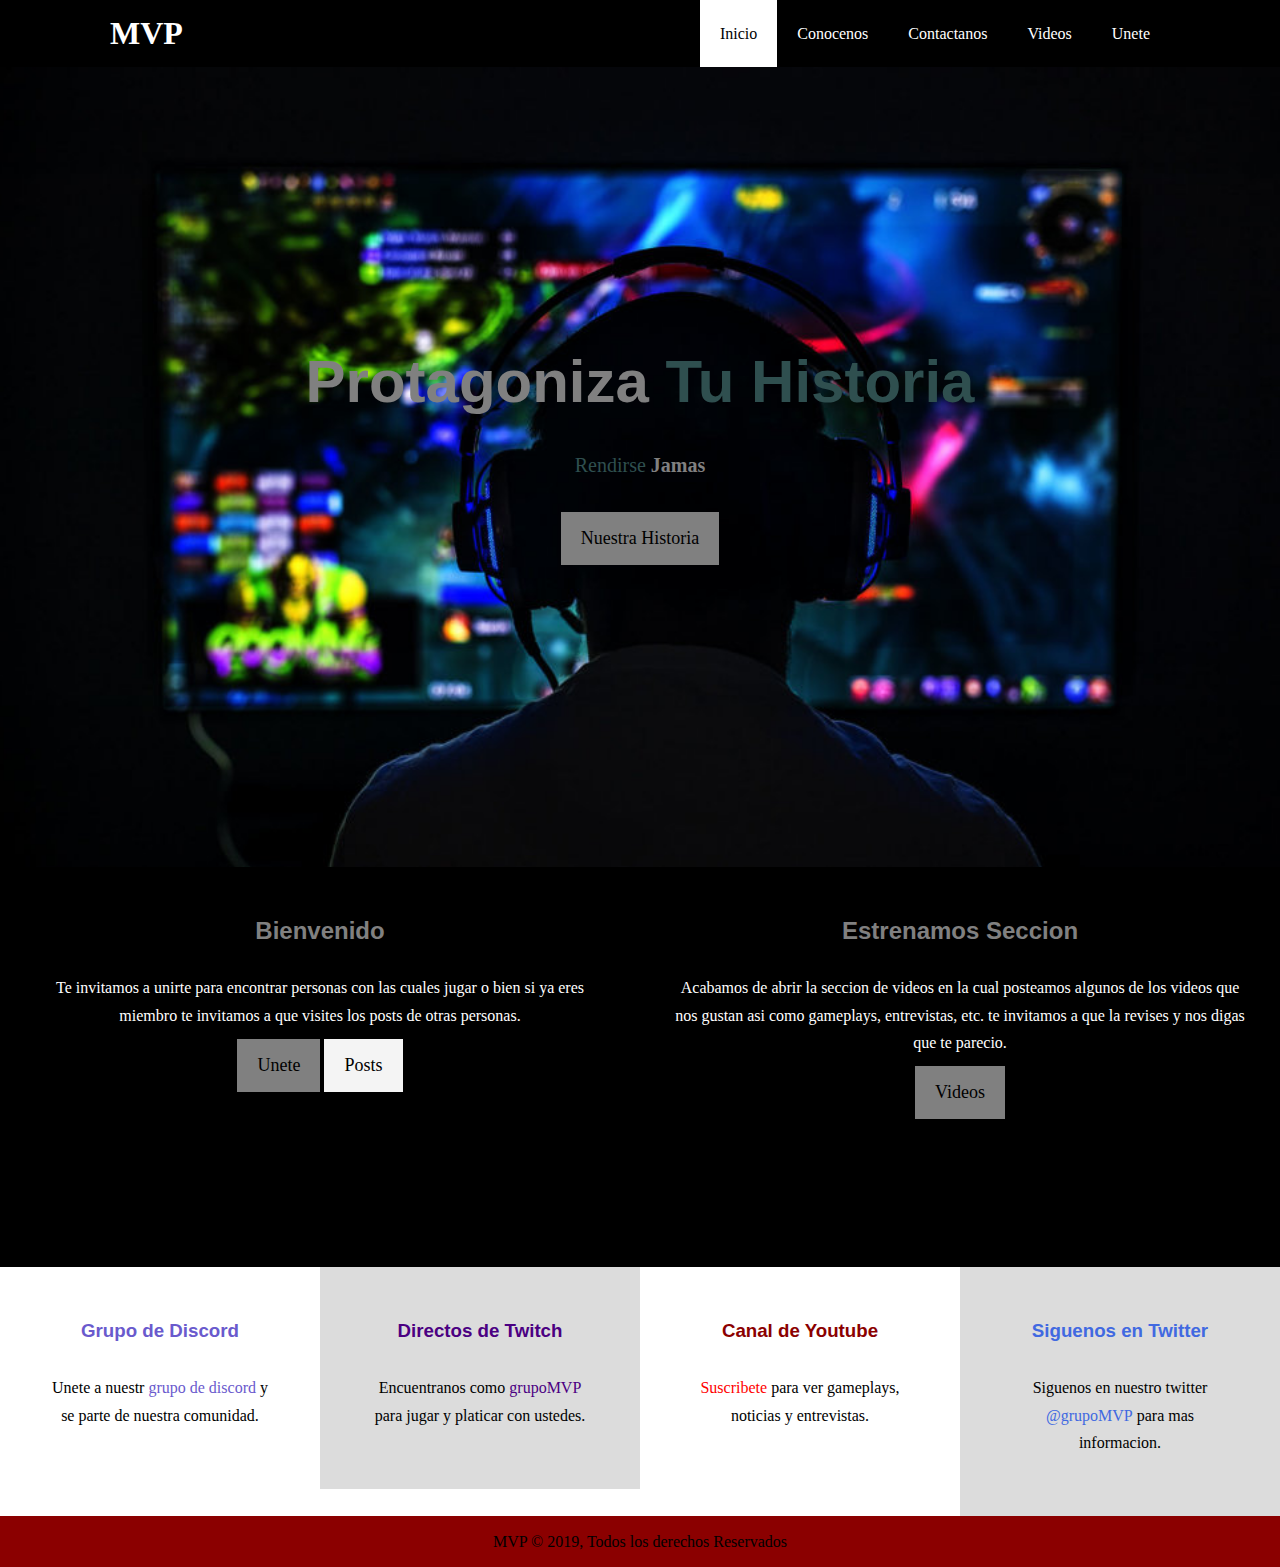
<file: index.html>
<!DOCTYPE html>
<html lang="en">
<head>
  <meta charset="UTF-8">
  <meta name="viewport" content="width=device-width, initial-scale=1.0">
  <meta http-equiv="X-UA-Compatible" content="ie=edge">
  <meta name="description" content="Desarrolladora BFD">
  <meta name="keywords" content="Juegos,Videojuegos,Entretenimiento">
  <title>MVP | Gaming</title>
  <link rel='stylesheet' href='https://use.fontawesome.com/releases/v5.7.0/css/all.css' integrity='sha384-lZN37f5QGtY3VHgisS14W3ExzMWZxybE1SJSEsQp9S+oqd12jhcu+A56Ebc1zFSJ' crossorigin='anonymous'>
  <link rel="stylesheet" type="text/css" href="./css/Styles.css">
</head>
<body>
  <header>
    <nav id="navbar">
      <div class="container">
        <h1 class="logo" title="MVP Gaming"><i class='fab fa-teamspeak' style="color:red"></i><a href="index.html">MVP</a></h1>
        <ul>
          <li><a class="current" href="index.html"><i class='fas fa-ghost' style="color:blue"></i> Inicio</a></li>
          <li><a href="about.html">Conocenos</a></li>
          <li><a href="Contacto.html">Contactanos</a></li>
            <li><a href="videos.html">Videos</a></li>
            <li><a href="Registro.html">Unete</a></li>
        </ul>
      </div>
    </nav>
  </header>
  <div id="welcome">
    <div class="container">
      <div class="welcome-content">
        <br>
        <br>
        <br>
        <br>
        <h1><span class="text-primary">Protagoniza</span> Tu Historia</h1>
        <p class="lead">Rendirse <span class="text-primary"><b>Jamas</b></span></p>
        <a href="about.html" class="btn">Nuestra Historia</a>
      </div>
    </div>
  </div>
  <section id="home-info" class="bg-dark">
    <div class="info-content1">
    <h2>
      <span class="text-primary">Bienvenido</span>
    </h2>
    <p>Te invitamos a unirte para encontrar personas con las cuales jugar o bien si ya eres miembro te invitamos a que visites los posts de otras personas.</p>
    <a href="/Registro.html" class="btn btn-dark">Unete</a> <a href="https://www.reddit.com/r/gaming/" target="blank" class="btn btn-light">Posts</a>
  </div>
   <div class="info-content1">
     <h2>
       <span class="text-primary">Estrenamos Seccion</span>
     </h2>
     <p>Acabamos de abrir la seccion de videos en la cual posteamos algunos de los videos que nos gustan asi como gameplays, entrevistas, etc. te invitamos a que la revises y nos digas que te parecio.</p>
     <a href="/Videos.html" class="btn btn-dark">Videos</a>
   </div>
  <section id="features">
    <div class="box bg-light"  style="width:25%">
      <i class="fab fa-discord fa-3x" style="color:SlateBlue"></i>
      <h3 style="color:SlateBlue">Grupo de Discord</h3>
      <p>Unete a nuestr <a href="https://discordapp.com/" target="_blank" style="color:SlateBlue">grupo de discord</a> y se parte de nuestra comunidad.</p>
    </div>
    <div class="box bg-primary"  style="width:25%">
      <i class="fab fa-twitch fa-3x" style="color:Indigo"></i>
      <h3 style="color:Indigo">Directos de Twitch</h3>
      <p>Encuentranos como <a href="https://www.twitch.com" target="_blank" style="color:Indigo">grupoMVP</a> para jugar y platicar con ustedes.</p>
    </div>
    <div class="box bg-light"  style="width:25%">
      <i class="fab fa-youtube fa-3x" style="color:red"></i>
      <h3 style="color:darkred">Canal de Youtube</h3>
      <p><a href="https://www.youtube.com" target="_blank" style="color:red">Suscribete</a> para ver gameplays, noticias y entrevistas.</p>
    </div>
    <div class="box bg-primary" style="width:25%">
      <i class="fab fa-twitter fa-3x" style="color:RoyalBlue"></i>
      <h3 style="color:RoyalBlue">Siguenos en Twitter</h3>
      <p>Siguenos en nuestro twitter <a href="https://www.twitter.com" target="_blank" style="color:RoyalBlue">@grupoMVP</a> para mas informacion.</p>
    </div>
  </section>
  <div class="clr"></div>
  <footer id="main-footer">
    <p>MVP &copy; 2019, Todos los derechos Reservados</p>
  </footer>
</file>
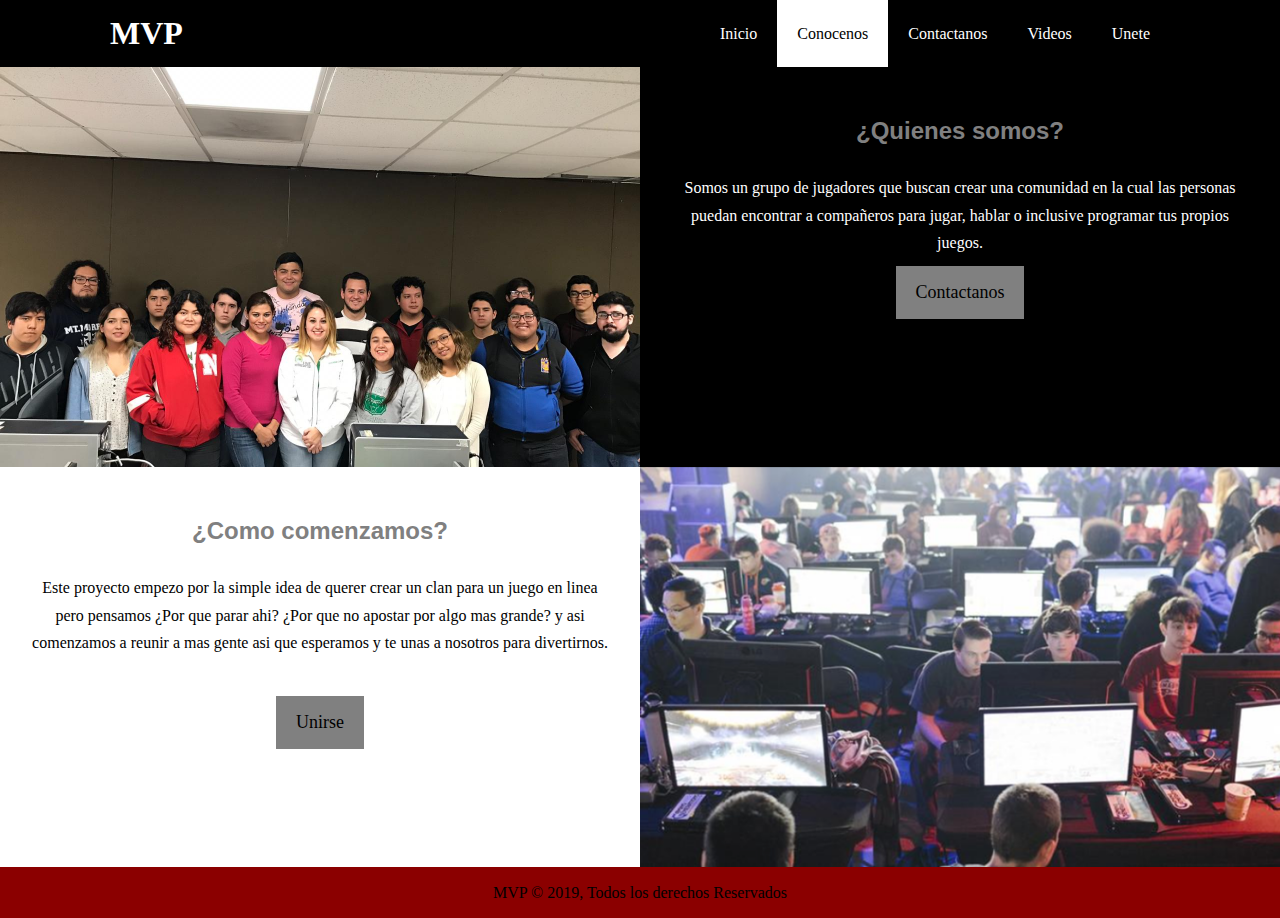
<file: about.html>
<!DOCTYPE html>
<html lang="en">
<head>
  <meta charset="UTF-8">
  <meta name="viewport" content="width=device-width, initial-scale=1.0">
  <meta http-equiv="X-UA-Compatible" content="ie=edge">
  <meta name="description" content="Desarrolladora BFD">
  <meta name="keywords" content="Juegos,Videojuegos,Entretenimiento">
  <title>MVP | Nosotros</title>
  <link rel='stylesheet' href='https://use.fontawesome.com/releases/v5.7.0/css/all.css' integrity='sha384-lZN37f5QGtY3VHgisS14W3ExzMWZxybE1SJSEsQp9S+oqd12jhcu+A56Ebc1zFSJ' crossorigin='anonymous'>
  <link rel="stylesheet" type="text/css" href="./css/Styles.css">
</head>
<body>
  <header>
    <nav id="navbar">
      <div class="container">
        <h1 class="logo" title="MVP Gaming"><i class='fab fa-teamspeak' style="color:red"></i><a href="index.html">MVP</a></h1>
        <ul>
          <li><a href="index.html">Inicio</a></li>
          <li><a class="current" href="about.html"><i class='fas fa-ghost' style="color:pink"></i> Conocenos</a></li>
          <li><a href="Contacto.html">Contactanos</a></li>
            <li><a href="videos.html">Videos</a></li>
            <li><a href="Registro.html">Unete</a></li>
        </ul>
      </div>
    </nav>
  </header>
  <section id="home-info" class="bg-dark">
   <div class="img"></div>
   <div class="info-content1">
     <h2>
       <span class="text-primary">¿Quienes somos?</span>
     </h2>
     <p>Somos un grupo de jugadores que buscan crear una comunidad en la cual las personas puedan encontrar a compañeros para jugar, hablar o inclusive programar tus propios juegos.</p>
     <a href="/Contacto.html" class="btn btn-dark">Contactanos</a>
   </div>
     </section>
     <section id="home-info" class="bg-light">
      <div class="img1"></div>
   <div class="info-content">
     <h2>
       <span class="text-primary">¿Como comenzamos?</span>
     </h2>
     <p>Este proyecto empezo por la simple idea de querer crear un clan para un juego en linea pero pensamos ¿Por que parar ahi? ¿Por que no apostar por algo mas grande? y asi comenzamos a reunir a mas gente asi que esperamos y te unas a nosotros para divertirnos.</p>
     <a href="/Registro.html" class="btn btn-dark">Unirse</a>
   </div>
  </section>
  <div class="clr"></div>
  <footer id="main-footer">
    <p>MVP &copy; 2019, Todos los derechos Reservados</p>
  </footer>
</file>
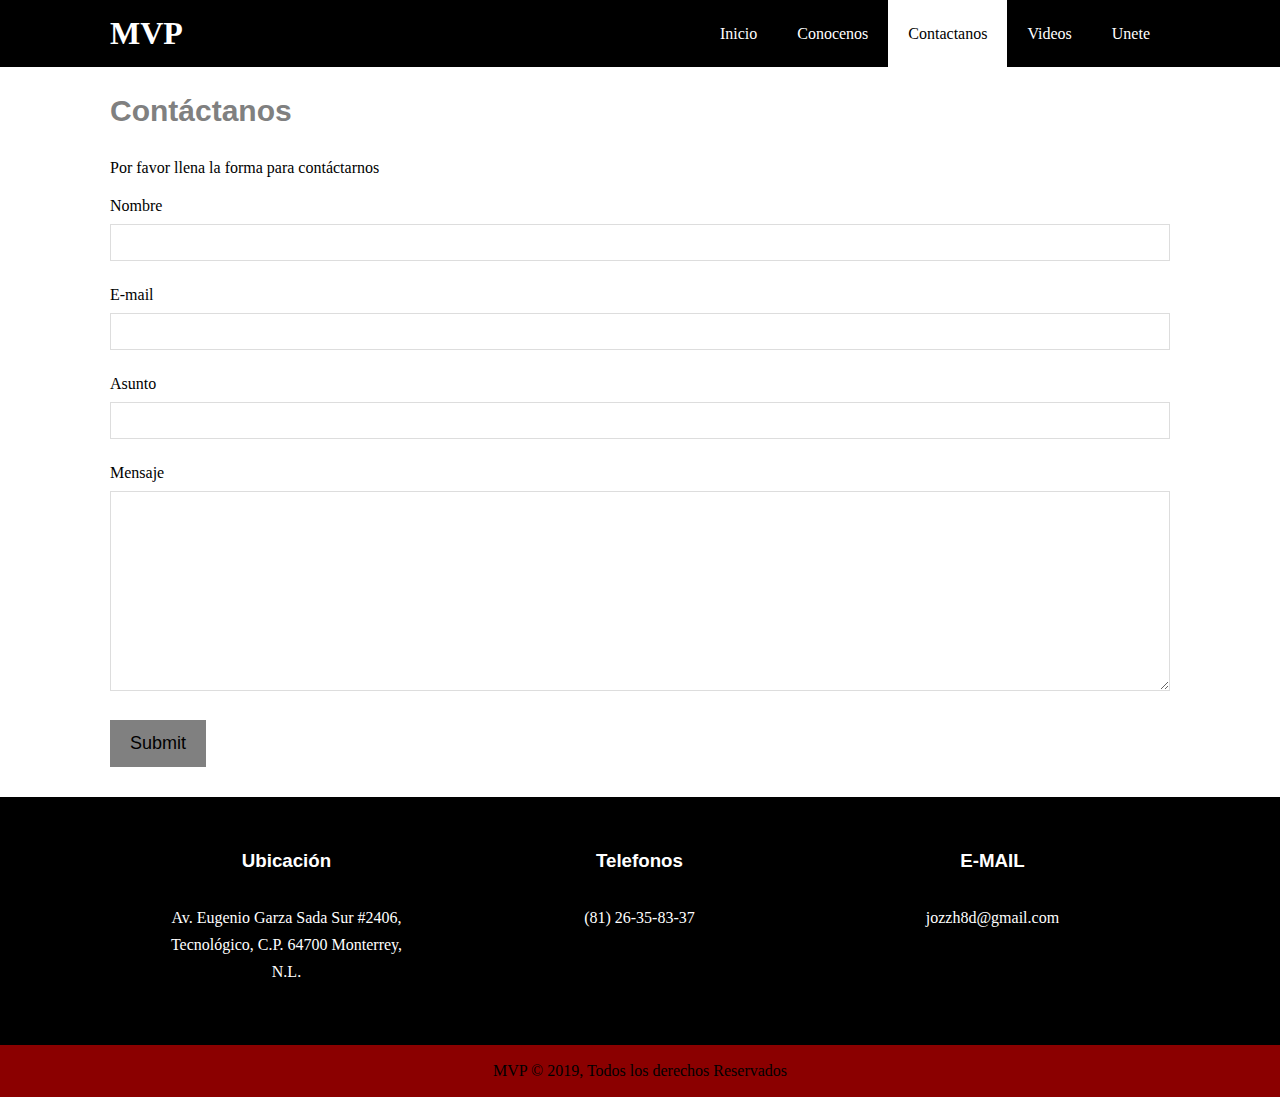
<file: Contacto.html>
<!DOCTYPE html>
<html lang="en">
<head>
  <meta charset="UTF-8">
  <meta name="viewport" content="width=device-width, initial-scale=1.0">
  <meta http-equiv="X-UA-Compatible" content="ie=edge">
  <meta name="description" content="Desarrolladora BFD">
  <meta name="keywords" content="Juegos,Videojuegos,Entretenimiento">
  <title>MVP | Contacto</title>
  <link rel="stylesheet" href="https://use.fontawesome.com/releases/v5.7.2/css/all.css" integrity="sha384-fnmOCqbTlWIlj8LyTjo7mOUStjsKC4pOpQbqyi7RrhN7udi9RwhKkMHpvLbHG9Sr" crossorigin="anonymous">
  <link rel="stylesheet" type="text/css" href="./css/Styles.css">
</head>
<body>
    <form action="mailto:thealezroc@gmail.com" method="post" enctype="Text/plain">
  <header>
    <nav id="navbar">
      <div class="container">
        <h1 class="logo" title="MVP Gaming"><i class='fab fa-teamspeak' style="color:red"></i><a href="index.html">MVP</a></h1>
        <ul>
          <li><a href="index.html">Inicio</a></li>
          <li><a href="about.html">Conocenos</a></li>
          <li><a class="current" href="Contacto.html"><i class='fas fa-ghost' style="color:gold"></i> Contactanos</a></li>
            <li><a href="videos.html">Videos</a></li>
            <li><a href="Registro.html">Unete</a></li>
        </ul>
      </div>
    </nav>
  </header>
  <section id="contact-form" class="py-3" >
    <div class="container">
      <h1 class="l-heading"><span class="text-primary">Contáctanos</span></h1>
      <p>Por favor llena la forma para contáctarnos</p>
      <form action="#">
        <div class="form-group">
          <label for="name">Nombre</label>
          <input type="text" name="name" id="name">
        </div>
        <div class="form-group">
          <label for="name">E-mail</label>
          <input type="email" name="email" id="email">
        </div>
        <div class="form-group">
          <div class="form-group">
            <label for="name">Asunto</label>
            <input type="asunto" name="asunto" id="asunto">
          </div>
      </div>
        <div class="form-group">
          <label for="name">Mensaje</label>
          <textarea type="text" name="mensaje" id="mensaje"></textarea>
        </div>
        <button type="submit" class="btn">Submit</button>
      </form>
    </div>
  </section>
  <section id="contact-info" class="bg-dark">
    <div class="container">
      <div class="box">
        <i class="fas fa-map fa-3x"></i>
        <h3>Ubicación</h3>
        <p>Av. Eugenio Garza Sada Sur #2406, Tecnológico, C.P. 64700 Monterrey, N.L.</p>
      </div>
      <div class="box">
        <i class="fas fa-phone fa-3x"></i>
        <h3>Telefonos</h3>
        <p>(81) 26-35-83-37</p>
      </div>
      <div class="box">
        <i class="fas fa-envelope fa-3x"></i>
        <h3>E-MAIL</h3>
        <p>jozzh8d@gmail.com</p>
      </div>
    </div>
  </section>
  <div class="clr"></div>
  <footer id="main-footer">
    <p>MVP &copy; 2019, Todos los derechos Reservados</p>
  </footer>
</file>
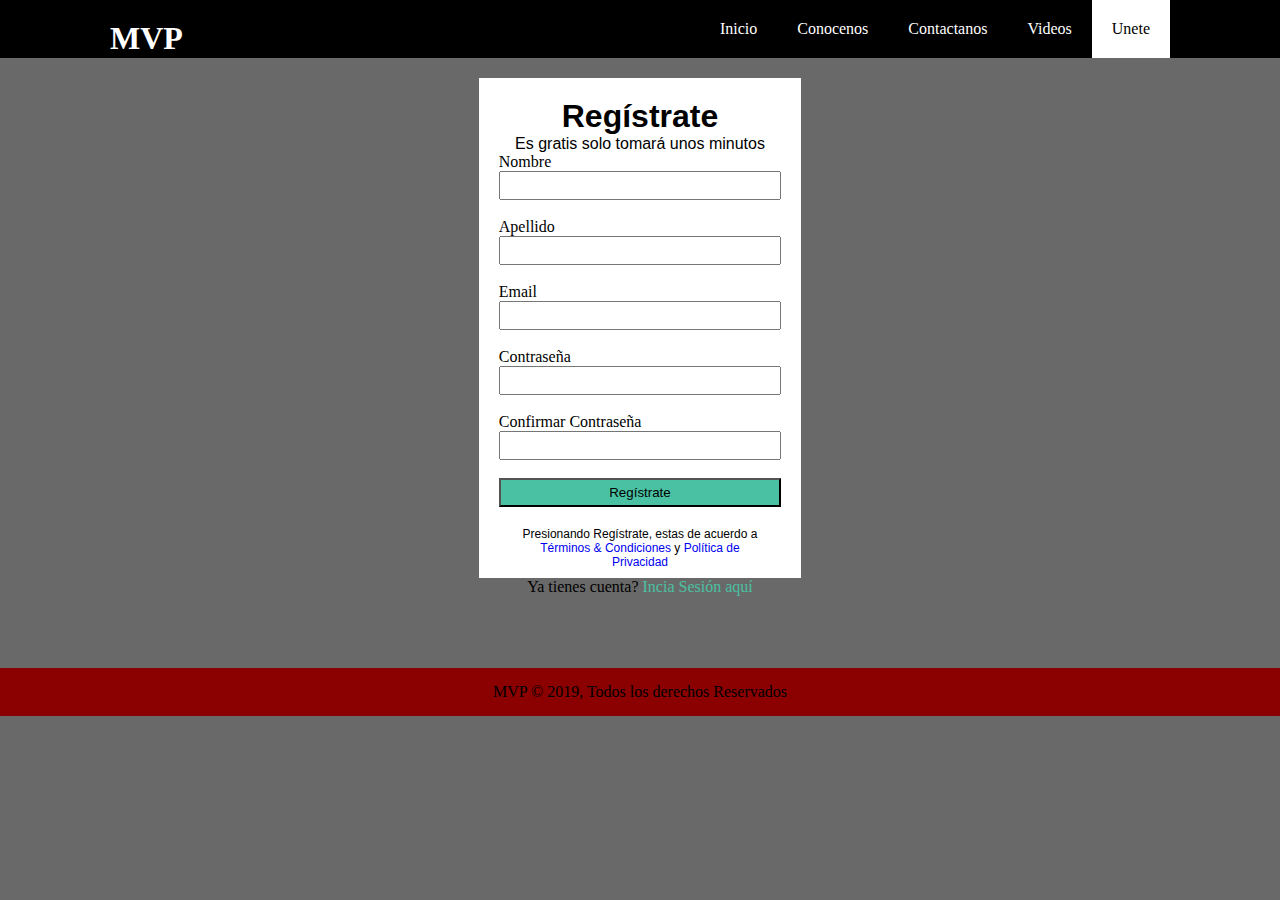
<file: Registro.html>
<!DOCTYPE html>
<html lang="en">
<head>
  <meta charset="UTF-8">
  <meta name="viewport" content="width=device-width, initial-scale=1.0">
  <meta http-equiv="X-UA-Compatible" content="ie=edge">
  <meta name="description" content="Desarrolladora BFD">
  <meta name="keywords" content="Juegos,Videojuegos,Entretenimiento">
  <title>MVP | Unete</title>
  <link rel='stylesheet' href='https://use.fontawesome.com/releases/v5.7.0/css/all.css' integrity='sha384-lZN37f5QGtY3VHgisS14W3ExzMWZxybE1SJSEsQp9S+oqd12jhcu+A56Ebc1zFSJ' crossorigin='anonymous'>
  <link rel="stylesheet" type="text/css" href="./css/Styled.css">
</head>
<body>
  <header>
    <nav id="navbar">
      <div class="container1">
        <h1 class="logo" title="MVP Gaming"><i class='fab fa-teamspeak' style="color:red"></i><a href="index.html">MVP</a></h1>
        <ul>
          <li><a href="index.html">Inicio</a></li>
          <li><a href="about.html">Conocenos</a></li>
          <li><a href="Contacto.html">Contactanos</a></li>
            <li><a href="videos.html">Videos</a></li>
            <li><a class="current" href="Registro.html"><i class='fas fa-ghost' style="color:DarkOrange"></i> Unete</a></li>
        </ul>
      </div>
    </nav>
  </header>
  <body>
    <div id="container">
      <div class="form-wrap">
        <h1>Regístrate</h1>
        <p>Es gratis solo tomará unos minutos</p>
        <form>
          <div class="form-group">
            <label for="first-name">Nombre</label>
            <input type="text" name="firstName" id="first-name" />
          </div>
          <br>
          <div class="form-group">
            <label for="last-name">Apellido</label>
            <input type="text" name="lastName" id="last-name" />
          </div>
          <br>
          <div class="form-group">
            <label for="email">Email</label>
            <input type="email" name="email" id="email" />
          </div>
          <br>
          <div class="form-group">
            <label for="password">Contraseña</label>
            <input type="password" name="password" id="password" />
          </div>
          <br>
          <div class="form-group">
            <label for="password2">Confirmar Contraseña</label>
            <input type="password" name="pasword2" id="password2" />
          </div>
          <br>
          <button type="submit" class="btn">Regístrate</button>
          <p class="bottom-text">
            Presionando Regístrate, estas de acuerdo a
            <a href="#">Términos & Condiciones</a> y
            <a href="#">Política de Privacidad</a>
          </p>
        </form>
      </div>
      <footer>
        <p>Ya tienes cuenta? <a href="#">Incia Sesión aquí</a></p>
      </footer>
    </div>
    <div class="clr"></div>
    <footer class="footer1">
      <p>MVP &copy; 2019, Todos los derechos Reservados</p>
    </footer>
  </body>
  </html>
</file>
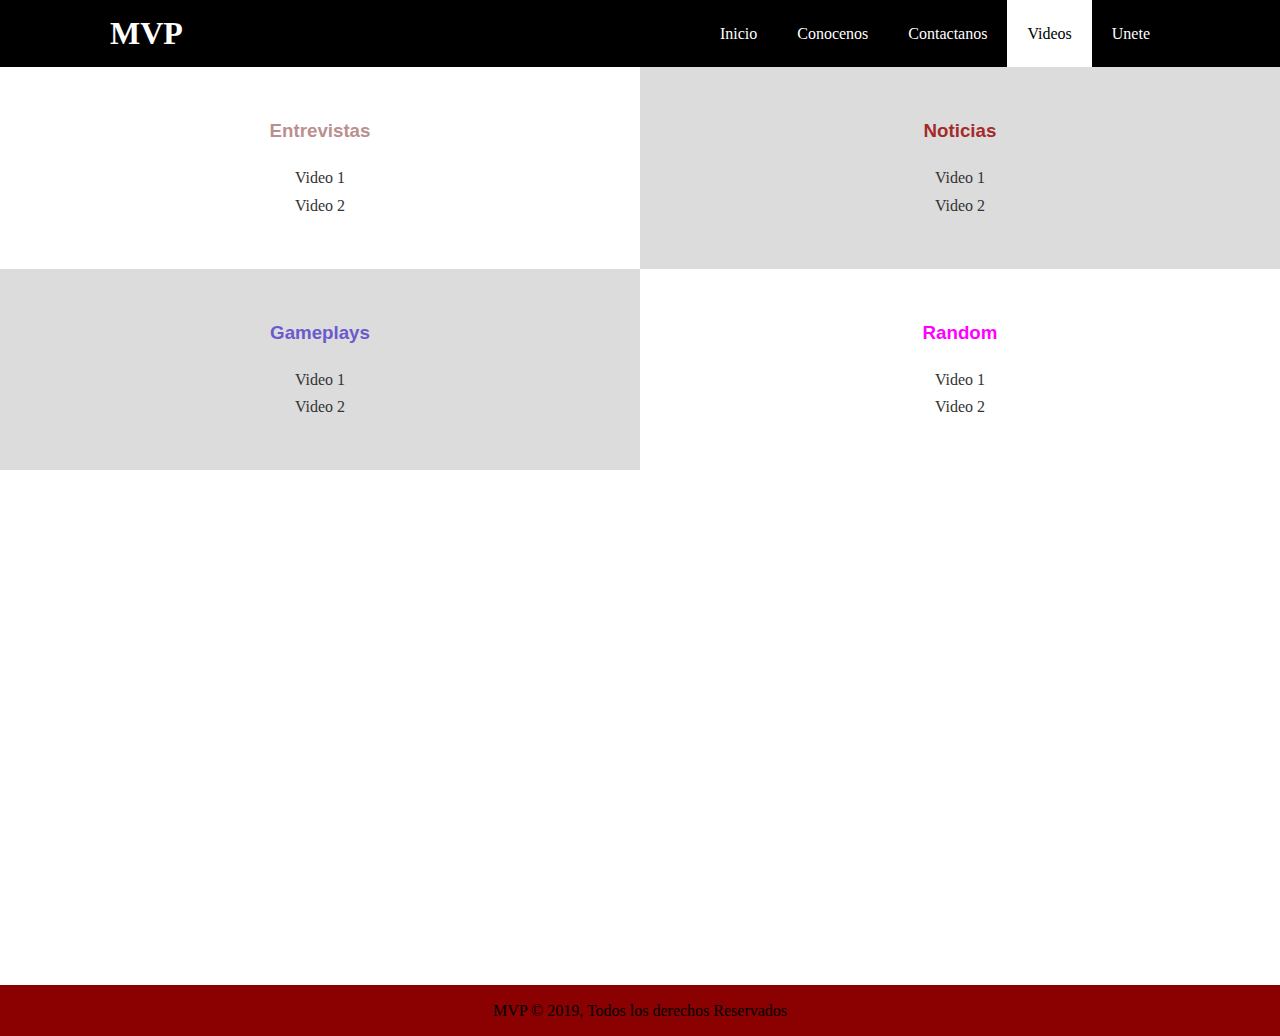
<file: videos.html>
<!DOCTYPE html>
<html lang="en">
<head>
  <meta charset="UTF-8">
  <meta name="viewport" content="width=device-width, initial-scale=1.0">
  <meta http-equiv="X-UA-Compatible" content="ie=edge">
  <meta name="description" content="Desarrolladora BFD">
  <meta name="keywords" content="Juegos,Videojuegos,Entretenimiento">
  <title>MVP | Videos</title>
  <link rel='stylesheet' href='https://use.fontawesome.com/releases/v5.7.0/css/all.css' integrity='sha384-lZN37f5QGtY3VHgisS14W3ExzMWZxybE1SJSEsQp9S+oqd12jhcu+A56Ebc1zFSJ' crossorigin='anonymous'>
  <link rel="stylesheet" type="text/css" href="./css/Styles.css">
</head>
<body>
  <header>
    <nav id="navbar">
      <div class="container">
        <h1 class="logo" title="MVP Gaming"><i class='fab fa-teamspeak' style="color:red"></i><a href="index.html">MVP</a></h1>
        <ul>
          <li><a href="index.html">Inicio</a></li>
          <li><a href="about.html">Conocenos</a></li>
          <li><a href="Contacto.html">Contactanos</a></li>
            <li><a class="current" href="videos.html"><i class='fas fa-ghost' style="color:red"></i> Videos</a></li>
            <li><a href="Registro.html">Unete</a></li>
        </ul>
      </div>
    </nav>
  </header>
  <section id="features">
    <div class="box bg-light"  style="width:50%">
      <i class="fas fa-feather-alt fa-3x" style="color:RosyBrown"></i>
      <h3 style="color:RosyBrown">Entrevistas</h3>
      <ul>
        <li><a href="https://www.youtube.com/watch?v=uS-ns-RDbp8" target="_blank">Video 1</a></li>
          <li><a href="https://www.youtube.com/watch?v=_TohYAh4E-o" target="_blank">Video 2</a></li>
          </ul>
    </div>
    <div class="box bg-primary"  style="width:50%">
      <i class="fab fa-earlybirds fa-3x" style="color:brown"></i>
      <h3 style="color:brown">Noticias</h3>
      <ul>
        <li><a href="https://www.youtube.com/watch?v=qfNHoTpJSg0" target="_blank">Video 1</a></li>
        <li><a href="https://www.youtube.com/watch?v=cPoo90YGkfM" target="_blank">Video 2</a></li>
          </ul>
    </div>
    <div class="box bg-primary"  style="width:50%">
      <i class="fab fa-fantasy-flight-games fa-3x" style="color:SlateBlue"></i>
      <h3 style="color:SlateBlue">Gameplays</h3>
      <ul>
        <li><a href="https://www.youtube.com/watch?v=I9tBZUcVUcE" target="_blank">Video 1</a></li>
          <li><a href="https://www.youtube.com/watch?v=ckKBCbQSvdM" target="_blank">Video 2</a></li>
          </ul>
    </div>
    <div class="box bg-light"  style="width:50%">
      <i class="fas fa-egg fa-3x" style="color:magenta"></i>
      <h3 style="color:magenta">Random</h3><!--En esta seccion esta el video que grabe-->
      <ul>
        <li><a class="current" href="https://www.youtube.com/watch?v=IujwyDcOjK0&feature=youtu.be"target="_blank">Video 1</a></li>
        <li><a class="current" href="https://www.youtube.com/watch?v=KFZzb74NY0o&feature=youtu.be"target="_blank">Video 2</a></li>
          </ul>
    </div>
              <center>
                <iframe width="900" height="506" src="https://www.youtube.com/embed/_TohYAh4E-o" frameborder="0" allow="accelerometer; autoplay; encrypted-media; gyroscope; picture-in-picture" allowfullscreen></iframe>
                </center>
                </section>
                <div class="clr"></div>
                <footer id="main-footer">
                  <p>MVP &copy; 2019, Todos los derechos Reservados</p>
                </footer>
</file>
<file: css/Styles.css>
* {
  margin: 0;
  padding: 0;
  box-sizing: border-box;
}
html, body {
  font-family: 'Segoe UI', Tahoma, Geneva, Verdana, sans-serif,;
  line-height: 1.7em;
}
a {
  color: #333;
  text-decoration: none;
  font-family: cursive;
}
h1, h2, h3 {
  padding-bottom: 20px;
  font-family: sans-serif;
}
p {
  margin: 10px 0;
}
.container {
  margin: auto;
  max-width: 1100px;
  overflow: auto;
  padding: 0 20px;
}
 #navbar {
   background: black;
   color: #fff;
   overflow: auto;
 }
#navbar a {
  color: white;
}
#navbar h1 {
  float: left;
  padding-top: 20px;
}
#navbar ul {
  list-style: none;
  float: right;
}
#navbar ul li{
  float: left;
}
#navbar ul li a {
  display: block;
  padding: 20px;
  text-align: center;
}
#navbar ul li a:hover,
#navbar ul li a.current {
  border-color: blue;
  background: white;
  color: black;
}
.text-primary {
  color:grey;
}
.lead {
  font-size: 20px;
}
.btn {
  display: inline-block;
  font-size: 18px;
  color: black;
  background: grey;
  padding: 13px 20px;
  border: none;
  cursor: pointer;
}
.btn:hover {
  background: lightgrey;
}
#welcome {
  background: url("../imagenes/background1.jpg") no-repeat center center/cover;
  height: 800px;
}
#welcome .welcome-content {
  color: DarkSlateGray;
  text-align: center;
  padding-top: 170px;
}
#welcome .welcome-content h1 {
  font-size: 60px;
  line-height: 1.2em;
}
#welcome .welcome-content p {
  padding-bottom: 20px;
  line-height: 1.7em;
}
.btn-light {
  background: #f4f4f4;
  color: black;
}
.bg-dark {
  background: black;
  color: white;
}
.bg-light {
  background: white;
  color: black;
}
.bg-primary {
  background: Gainsboro;
  color: black;
}
#home-info {
  height: 400px;
}
#home-info .img {
  float: left;
  width: 50%;
  background: url('../imagenes/gpo1.jpg') no-repeat center center/cover;
  min-height: 100%;
}
#home-info .img1 {
  float: right;
  width: 50%;
  background: url('../imagenes/background2.png') no-repeat center center/cover;
  min-height: 100%;
}
#home-info .info-content {
  float: right;
  width: 50%;
  height: 100%;
  text-align: center;
  padding: 50px 30px;
  overflow: hidden;
}
#home-info .info-content1 {
  float: left;
  width: 50%;
  height: 100%;
  text-align: center;
  padding: 50px 30px;
  overflow: hidden;
}
#home-info .info-content p {
  padding-bottom: 30px
}
.box {
  float: left;
  width: 33.3%;
  padding: 50px;
  text-align: center;
}
.box i {
  margin-bottom: 10px;
}
.clr {
  clear: both;
}
ul {
  list-style: none;
  float: centered;
}
#main-footer {
  text-align: center;
  background: darkred;
  color: black;
  padding: 2px;
}
.l-heading {
  font-size: 30px;
}
.py-1 { padding: 10px 0; }
.py-2 { padding: 20px 0; }
.py-3 { padding: 30px 0; }
#contact-form .form-group {
  margin-bottom: 20px;
}

#contact-form label {
  display: block;
  margin-bottom: 5px;
}
#contact-form input,
#contact-form textarea {
  width: 100%;
  padding: 10px;
  border: 1px #ddd solid;
}
#contact-form textarea {
  height: 200px;
}
#contact-form input:focus,
#contact-form textarea:focus {
  outline: none;
  border-color: #5BBF21;
}
</file>
<file: css/Styled.css>
* {
    /*
    - Talvez quieras agregar "border-box" para "box-sizing" para que el padding no afecte el ancho
    - Resetear margin y padding
   */
   box-sizing: border-box;
   margin: 0;
   padding: 0;
  }
  .container1 {
    margin: auto;
    max-width: 1100px;
    overflow: auto;
    padding: 0 20px;
  }
  #navbar {
    background: black;
    color: #fff;
    overflow: auto;
  }

 #navbar a {
   color: white;
   font-family: cursive;
 }

 #navbar h1 {
   float: left;
   padding-top: 20px;
 }

 #navbar ul {
   list-style: none;
   float: right;
 }

 #navbar ul li{
   float: left;
 }

 #navbar ul li a {
   display: block;
   padding: 20px;
   text-align: center;
 }

 #navbar ul li a:hover,
 #navbar ul li a.current {
   border-color: blue;
   background: white;
   color: black;
 }
  body {
    /*
      -Background color #344a72
    */
    background-color: DimGray;
  }
  a {
    /*
    Links subrayados son feos :)
   */
   text-decoration: none;
  }
  #container {
    /*
    - Recuerda, margin: auto; en izquierda y derecha centrara el elemento
    - Tal vez agregar un "max-width" ayude para que sea responsivo
    - Puede que quieras agregar algo de padding
    */
    max-width: none;
    margin:auto;
    padding: 20px;
  }
  .form-wrap {
    /*
      Esta es el area blanca alrededor del formulario y cabecera, etc
    */
    background: white;
    border: none;
    width: 26%;
    padding: 20px 20px;
    margin: auto;
    height: 500px;
  }
  .form-wrap h1,
  .form-wrap p {
    /*
      Tal vez quieras centrar esto
    */
    text-align:center;
    font-family: Arial;
  }
  .form-wrap .form-group {
    /*
      Cada label, input esta dentro de un .form-group
    */
  }
  .form-wrap .form-group label {
    /*
      Label debería cambiar a un elemento en bloque (d****y)(block)
    */
    display: block;
  }
  .form-wrap .form-group input {
    /*
      Inputs deberían tener el ancho del 100% a traves del .form-wrap y algo de padding
    */
    width: 100%;
    padding: 5px;
  }
  .form-wrap button {
    /*
      Button debería hacer lo mismo que los input 100% y mostrarse en bloque(block)
      Background color para el button es #49c1a2
    */
    background-color: #49c1a2;
    display:block;
    width:100%;
    margin: auto;
    padding: 05px;

  }
  .form-wrap button:hover {
    /*
      Hover(pasar por encima) background color para el button es #37a08e
    */
    background-color: #37a08e;
  }
  .form-wrap .bottom-text {
    /*
      El texto del fondo es más pequeño
    */
    font-size: 12px;
    padding: 20px;
  }
  footer {
    /*
    Debería centrarse
    Should be centered
   */
   text-align: center;
  }
  footer a {
    /*
      El color de sus links #49c1a2
    */
    color: #49c1a2;
  }
  .footer1{
    position: relative;
    text-align: center;
    background: darkred;
    color: black;
    padding: 15px;
    top: 52px;
  }
</file>
